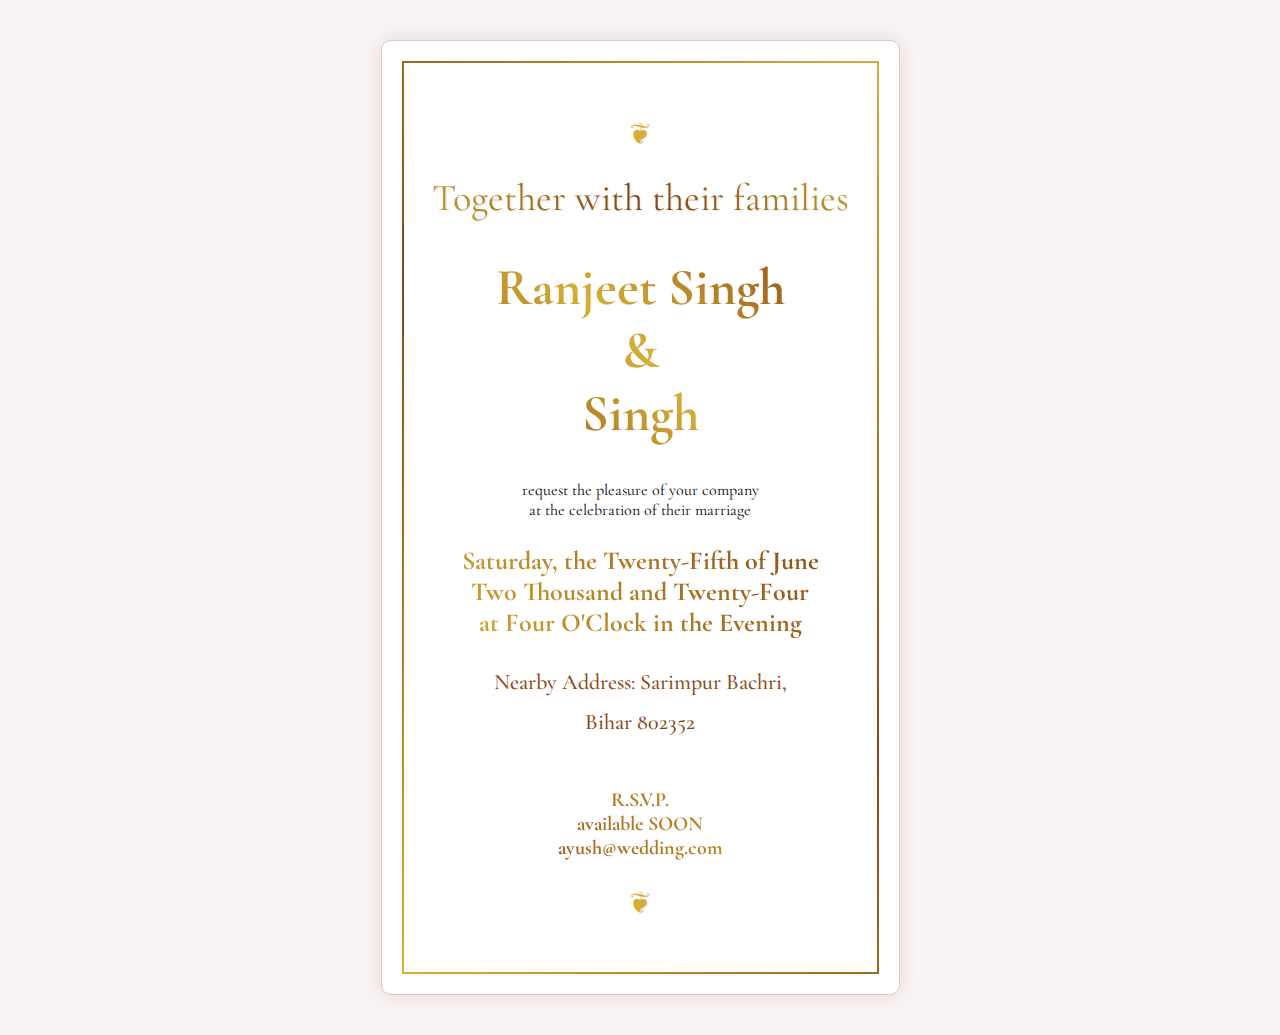
<file: invitation.html>
<!DOCTYPE html>
<html lang="en">
<head>
    <meta charset="UTF-8">
    <meta name="viewport" content="width=device-width, initial-scale=1.0">
    <title>Wedding Invitation</title>
    <link href="https://fonts.googleapis.com/css2?family=Cormorant+Garamond&family=Great+Vibes&display=swap" rel="stylesheet">
    <link rel="stylesheet" href="https://cdnjs.cloudflare.com/ajax/libs/font-awesome/6.0.0/css/all.min.css">
    <style>
        body {
            background-color: #f9f3f3;
            font-family: 'Cormorant Garamond', serif;
            margin: 0;
            padding: 40px;
            display: flex;
            justify-content: center;
            align-items: center;
            min-height: 100vh;
        }

        .invitation-card {
            background-color: white;
            padding: 50px;
            max-width: 600px;
            text-align: center;
            box-shadow: 0 0 20px rgba(0,0,0,0.1);
            border-radius: 10px;
            position: relative;
            border: 1px solid #e8c5c5;
        }

        .border-design {
            border: 2px solid;
            border-image: linear-gradient(45deg, #d4af37, #8B4513, #d4af37) 1;
            position: absolute;
            top: 20px;
            left: 20px;
            right: 20px;
            bottom: 20px;
            pointer-events: none;
            animation: borderGlow 4s infinite;
        }

        h1 {
            background: linear-gradient(45deg, #d4af37, #8B4513, #d4af37);
            -webkit-background-clip: text;
            background-clip: text;
            -webkit-text-fill-color: transparent;
            animation: titleGradient 6s infinite;
            font-size: 38px;
            text-shadow: 1px 1px 2px rgba(0,0,0,0.1);
            margin-bottom: 20px;
            font-weight: normal;
        }

        .names {
            background: linear-gradient(45deg, #8B4513, #d4af37, #8B4513);
            -webkit-background-clip: text;
            background-clip: text;
            -webkit-text-fill-color: transparent;
            font-size: 52px;
            font-weight: bold;
            margin: 35px 0;
            animation: nameGradient 8s infinite;
        }

        .date-time {
            background: linear-gradient(45deg, #d4af37, #8B4513);
            -webkit-background-clip: text;
            background-clip: text;
            -webkit-text-fill-color: transparent;
            font-size: 26px;
            font-weight: bold;
            margin: 25px 0;
        }

        .location {
            color: #8B4513;
            font-size: 22px;
            font-weight: 500;
            margin: 25px 0;
            line-height: 1.8;
        }

        .rsvp {
            background: linear-gradient(45deg, #8B4513, #d4af37);
            -webkit-background-clip: text;
            background-clip: text;
            -webkit-text-fill-color: transparent;
            font-size: 20px;
            font-weight: bold;
            margin-top: 45px;
        }

        .ornament {
            color: #d4af37;
            font-size: 28px;
            margin: 25px 0;
            text-shadow: 1px 1px 2px rgba(0,0,0,0.1);
            animation: ornamentGlow 2s infinite;
        }

        .exit-button {
            position: fixed;
            top: 20px;
            right: 20px;
            background: rgba(212, 175, 55, 0.9);
            color: white;
            border: none;
            padding: 10px 20px;
            border-radius: 25px;
            cursor: pointer;
            font-size: 16px;
            display: flex;
            align-items: center;
            gap: 8px;
            transition: all 0.3s ease;
            z-index: 1000;
            box-shadow: 0 2px 10px rgba(0,0,0,0.1);
        }

        .exit-button:hover {
            background: rgba(212, 175, 55, 1);
            transform: scale(1.05);
        }

        .exit-button i {
            font-size: 14px;
        }

        @media (max-width: 768px) {
            .exit-button {
                top: 10px;
                right: 10px;
                padding: 8px 15px;
                font-size: 14px;
            }
        }

        /* Responsive styles for invitation */
        @media screen and (max-width: 992px) {
            .invitation-card {
                padding: 30px;
                margin: 20px;
            }

            h1 {
                font-size: 32px;
            }

            .names {
                font-size: 40px;
            }

            .date-time {
                font-size: 20px;
            }
        }

        @media screen and (max-width: 768px) {
            body {
                padding: 20px;
            }

            .invitation-card {
                padding: 25px;
                margin: 15px;
            }

            .border-design {
                top: 15px;
                left: 15px;
                right: 15px;
                bottom: 15px;
            }

            h1 {
                font-size: 28px;
                margin-bottom: 15px;
            }

            .names {
                font-size: 36px;
                margin: 20px 0;
            }

            .date-time {
                font-size: 18px;
                margin: 15px 0;
            }

            .location {
                font-size: 18px;
            }

            .rsvp {
                margin-top: 30px;
                font-size: 16px;
            }

            .ornament {
                font-size: 20px;
                margin: 15px 0;
            }
        }

        @media screen and (max-width: 480px) {
            body {
                padding: 10px;
            }

            .invitation-card {
                padding: 20px;
                margin: 10px;
            }

            .border-design {
                top: 10px;
                left: 10px;
                right: 10px;
                bottom: 10px;
            }

            h1 {
                font-size: 24px;
            }

            .names {
                font-size: 32px;
                margin: 15px 0;
            }

            .date-time {
                font-size: 16px;
            }

            .location {
                font-size: 16px;
            }

            .rsvp {
                font-size: 14px;
            }

            .exit-button {
                padding: 8px 12px;
                font-size: 12px;
            }
        }

        /* Print Media Query */
        @media print {
            .exit-button {
                display: none;
            }

            .invitation-card {
                box-shadow: none;
                margin: 0;
                padding: 20px;
            }

            body {
                background: white;
            }
        }

        /* Add animations */
        @keyframes titleGradient {
            0% { background-position: 0% 50%; }
            50% { background-position: 100% 50%; }
            100% { background-position: 0% 50%; }
        }

        @keyframes nameGradient {
            0% { background-position: 0% 50%; }
            50% { background-position: 100% 50%; }
            100% { background-position: 0% 50%; }
        }

        @keyframes ornamentGlow {
            0% { opacity: 0.8; }
            50% { opacity: 1; }
            100% { opacity: 0.8; }
        }

        /* Browser fallback */
        @supports not (background-clip: text) {
            h1, .names, .date-time, .rsvp {
                background: none;
                color: #d4af37;
            }
        }

        /* Update border design */
        .border-design {
            border: 2px solid;
            border-image: linear-gradient(45deg, #d4af37, #8B4513, #d4af37) 1;
            animation: borderGlow 4s infinite;
        }

        @keyframes borderGlow {
            0% { opacity: 0.8; }
            50% { opacity: 1; }
            100% { opacity: 0.8; }
        }
    </style>
</head>
<body>
    
    <div class="invitation-card">
        <div class="border-design"></div>
        <div class="ornament">❦</div>
        <h1>Together with their families</h1>
        
        <div class="names">
            Ranjeet Singh
            <br>&amp;<br>
            Singh
        </div>

        <p>request the pleasure of your company<br>
        at the celebration of their marriage</p>

        <div class="date-time">
            Saturday, the Twenty-Fifth of June<br>
            Two Thousand and Twenty-Four<br>
            at Four O'Clock in the Evening
        </div>

        <div class="location">
            Nearby Address: Sarimpur  Bachri,<br> Bihar 802352<br>
            
        </div>

        <div class="rsvp">
            R.S.V.P.<br>
            available SOON<br>
            ayush@wedding.com
        </div>
        
        <div class="ornament">❦</div>
    </div>
</body>
</html>
</file>
